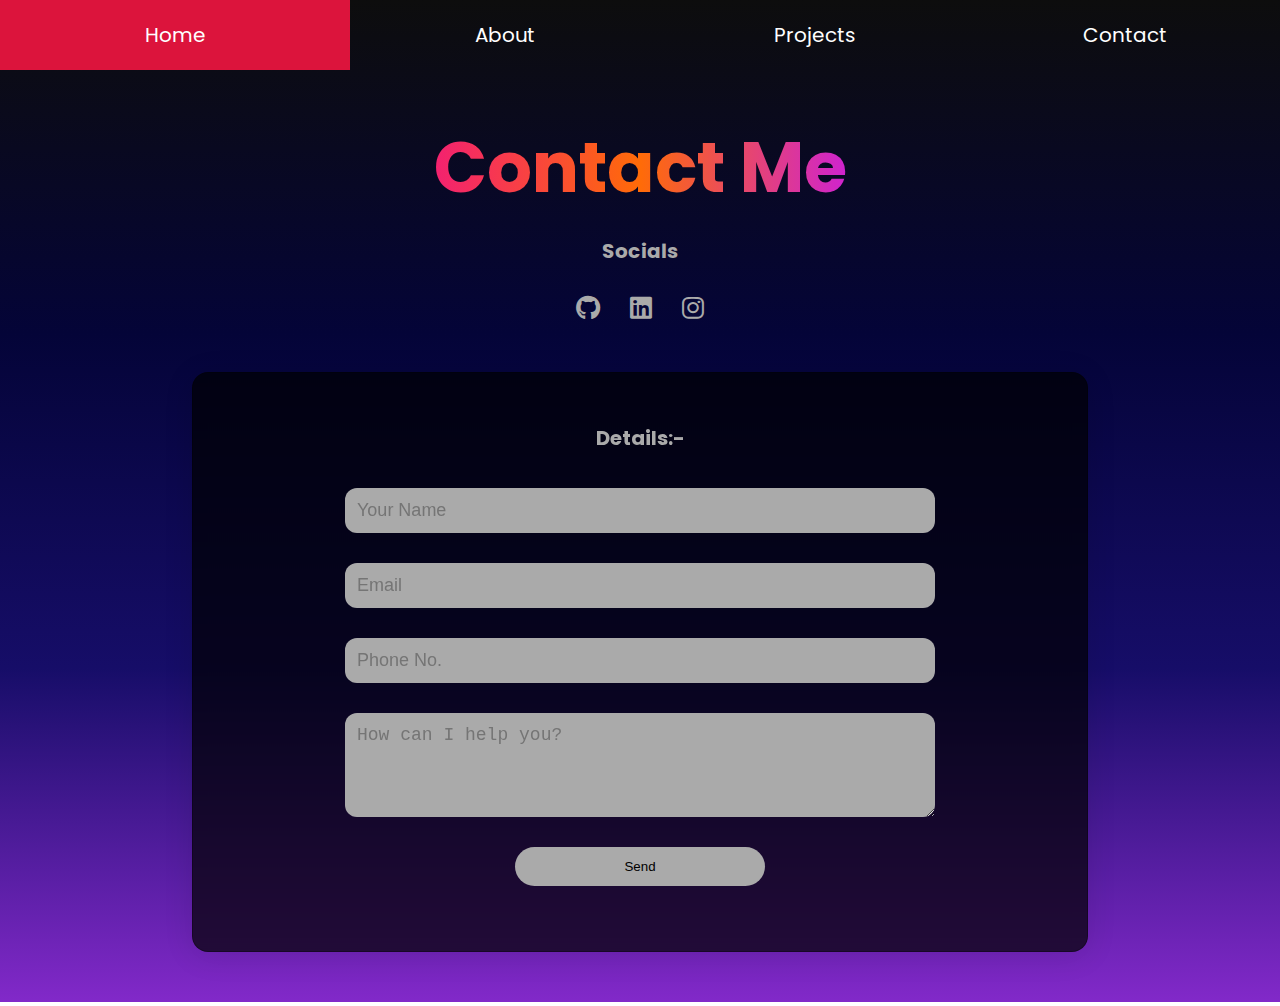
<file: contacts.html>
<!DOCTYPE html>
<html lang="en">
<head>
    <meta charset="UTF-8">
    <meta name="viewport" content="width=device-width, initial-scale=1.0">
    <title>Contact</title>
    <link rel="stylesheet" href="css/style.css">
    <link rel="stylesheet" href="https://cdnjs.cloudflare.com/ajax/libs/font-awesome/6.4.2/css/all.min.css">
    <link rel="stylesheet" href="https://unpkg.com/aos@next/dist/aos.css" />
</head>
<body>
    <nav class="navbar">
        <a href="./index.html"> <i class="fas fa-home"> </i><span> Home </span></a>
        <a href="./about.html"> <i class="fas fa-user"> </i><span> About</span></a>
        <a href="./projects.html"> <i class="fas fa-briefcase"> </i><span> projects</span></a>
        <a href="#"> <i class="fas fa-address-book"> </i><span> Contact </span></a>
        
    </nav>
    <div class="contact-top">
        <h1> <span> Contact Me </span></h1>
    </div>
    <div class="socials-txt">
        <h4> Socials</h4>

    </div>
   
<div class="socials">


   <a href="https://github.com/Greninja7505"> <i class="fa-brands fa-github"></i> </a>
   <a href="https://www.linkedin.com/in/suhail-shaikh-378897283/"> <i class="fa-brands fa-linkedin"></i> </a>
    <a href="https://www.instagram.com/suhail_shaikh7505/"><i class="fa-brands fa-instagram"></i> </a>

</div>
    <div class="form-wrapper">
<form action="https://api.web3forms.com/submit" method="POST">

<h3>
    Details:-
</h3>

<input type="hidden" name="access_key" value="46b3d93a-9de4-4d6b-be91-d6c8f9efebac">
<input type="text"  name="name" id="name" placeholder="Your Name" required>


<input type="email"  name="email" id="email" placeholder="Email" required>



<input type="text"  name="phone" id="phone" placeholder="Phone No." required>

<textarea id="message" name="message"  rows="4" placeholder="How can I help you?"></textarea>
<div class="form-btn"><button type="submit">Send</button></div>


</form>


</div>



</body>
</html>
</file>
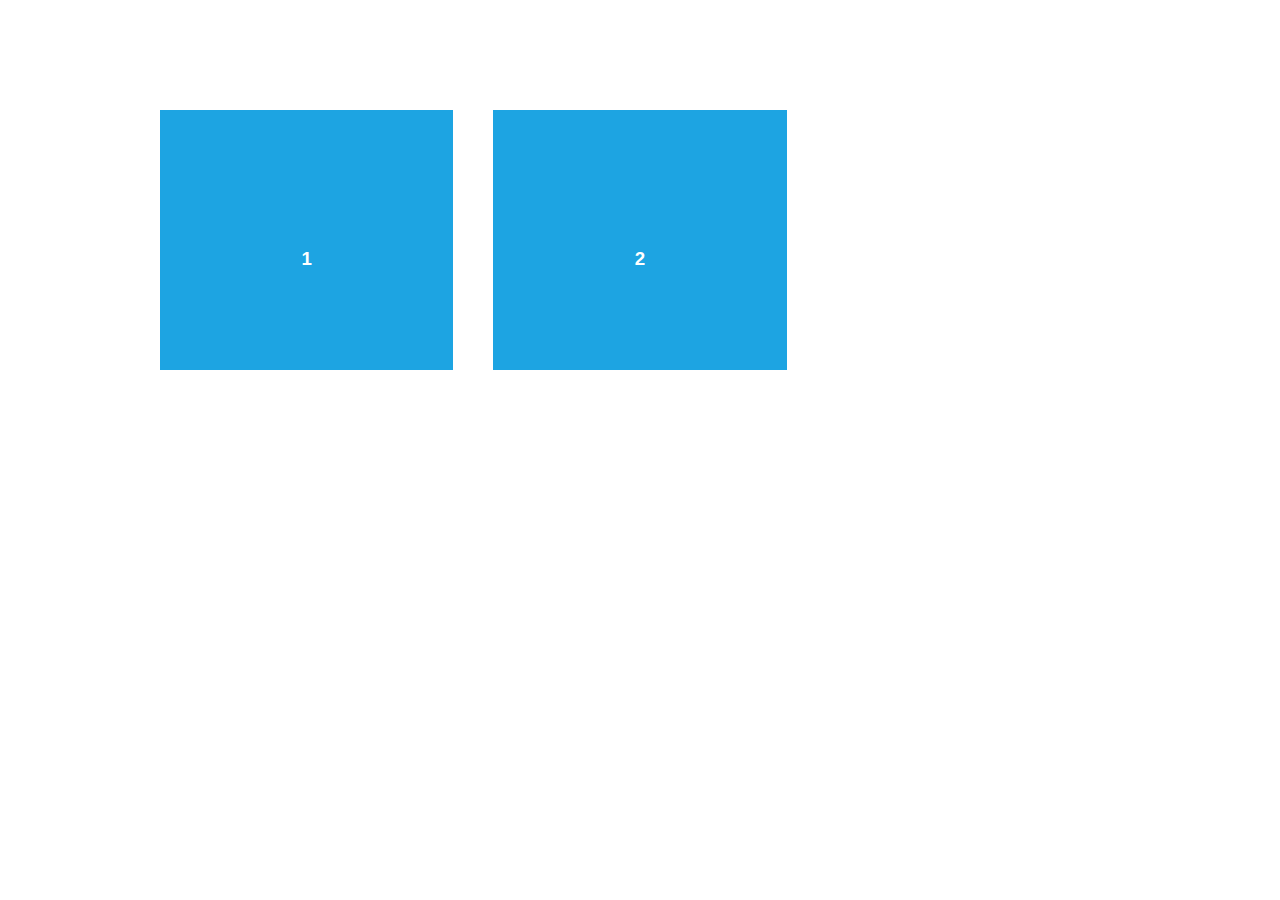
<file: node_modules/aos/demo/async.html>
<!DOCTYPE html>
<html>
  <head>
    <meta charset="utf-8">
    <title>AOS - Animate on scroll library</title>
    <meta name="viewport" content="width=device-width">
    <link rel="stylesheet" href="css/styles.css" />
    <link rel="stylesheet" href="../dist/aos.css" />
  </head>
  <body>
    <div id="aos-demo" class="aos-all"></div>

    <script src="../dist/aos.js"></script>
    <script>
      AOS.init({
        easing: 'ease-in-out-sine'
      });

      setInterval(addItem, 300);

      var itemsCounter = 1;
      var container = document.getElementById('aos-demo');

      function addItem () {
        if (itemsCounter > 42) return;
        var item = document.createElement('div');
        item.classList.add('aos-item');
        item.setAttribute('data-aos', 'fade-up');
        item.innerHTML = '<div class="aos-item__inner"><h3>' + itemsCounter + '</h3></div>';
        container.appendChild(item);
        itemsCounter++;
      }
    </script>
  </body>
</html>
</file>
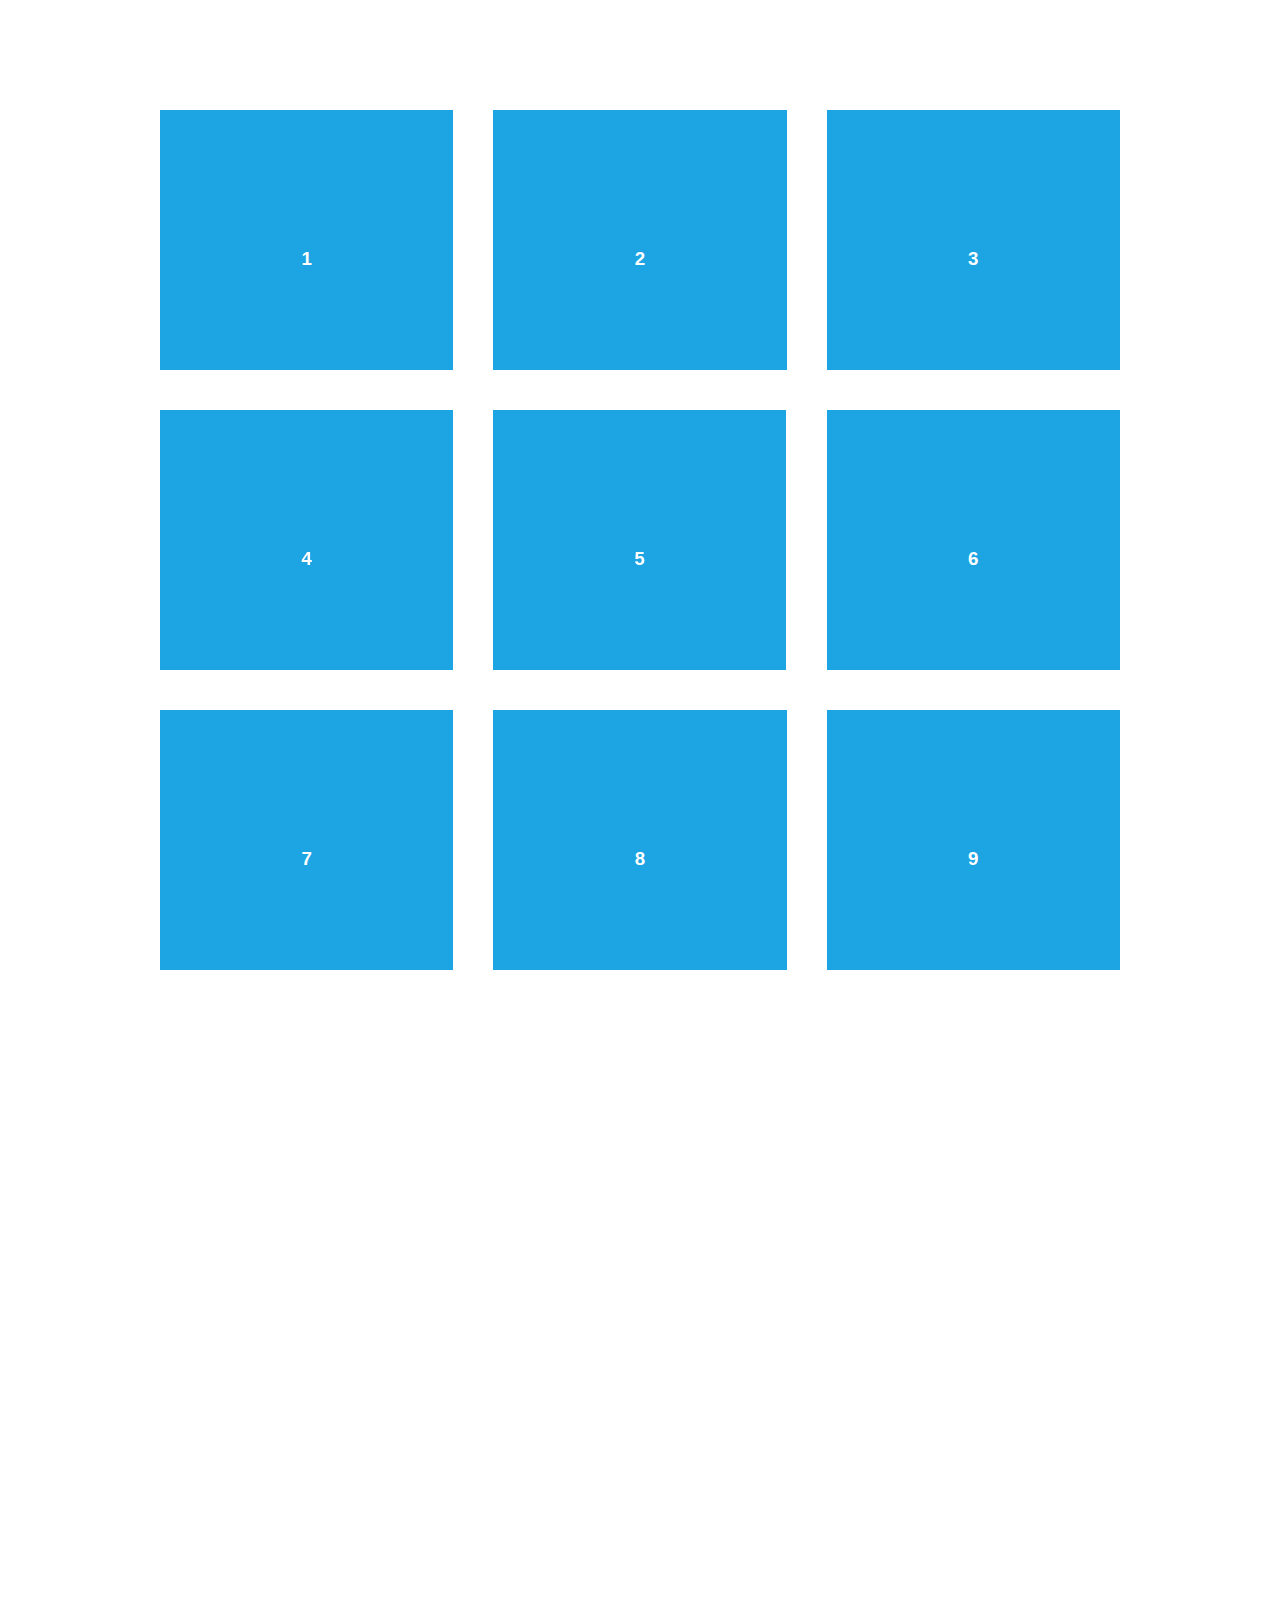
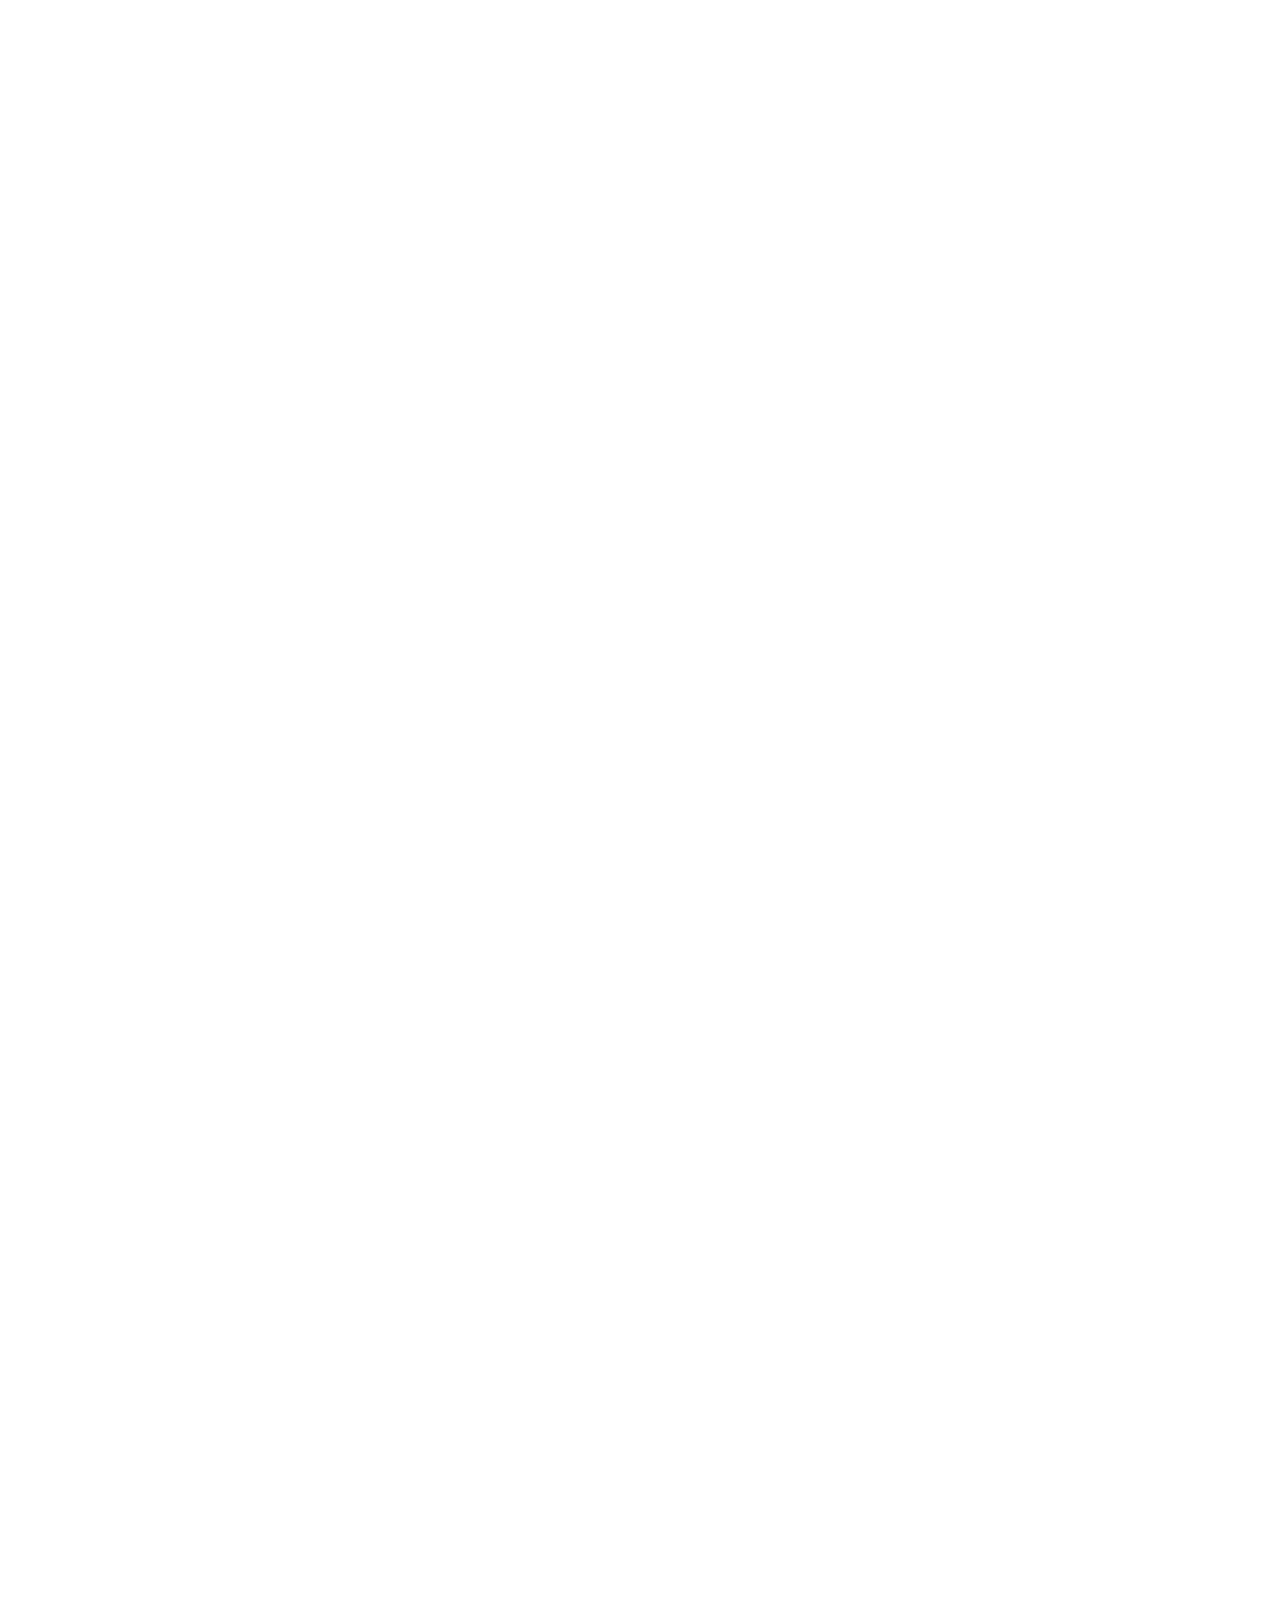
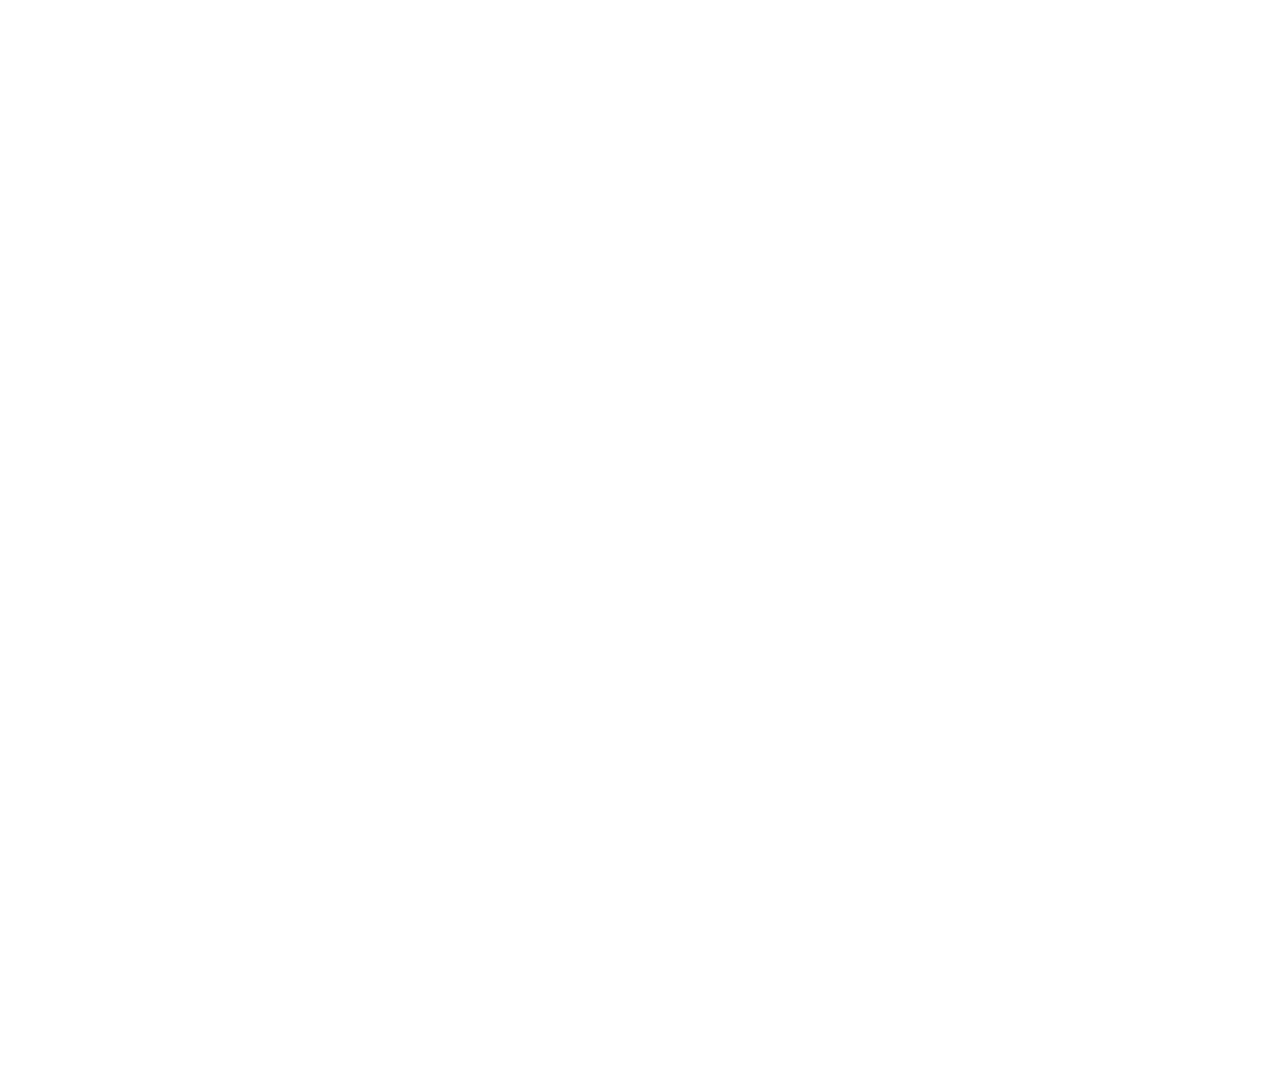
<file: node_modules/aos/demo/simple.html>
<!DOCTYPE html>
<html>
  <head>
    <meta charset="utf-8">
    <title>AOS - Animate on scroll library</title>
    <meta name="viewport" content="width=device-width">
    <link rel="stylesheet" href="css/styles.css" />
    <link rel="stylesheet" href="../dist/aos.css" />
    <!--[if lt IE 9]>
    <script src="//html5shiv.googlecode.com/svn/trunk/html5.js"></script>
    <![endif]-->
  </head>
  <body>
    <div id="transcroller-body" class="aos-all">
      <div class="aos-item" data-aos="fade-up">
        <div class="aos-item__inner"><h3>1</h3></div>
      </div>
      <div class="aos-item" data-aos="fade-down">
        <div class="aos-item__inner"><h3>2</h3></div>
      </div>
      <div class="aos-item" data-aos="zoom-out-down">
        <div class="aos-item__inner"><h3>3</h3></div>
      </div>
      <div class="aos-item" data-aos="flip-down">
        <div class="aos-item__inner"><h3>4</h3></div>
      </div>
      <div class="aos-item" data-aos="flip-up">
        <div class="aos-item__inner"><h3>5</h3></div>
      </div>
      <div class="aos-item" data-aos="fade-down">
        <div class="aos-item__inner"><h3>6</h3></div>
      </div>
      <div class="aos-item" data-aos="fade-in">
        <div class="aos-item__inner"><h3>7</h3></div>
      </div>
      <div class="aos-item" data-aos="fade-down">
        <div class="aos-item__inner"><h3>8</h3></div>
      </div>
      <div class="aos-item" data-aos="fade-in">
        <div class="aos-item__inner"><h3>9</h3></div>
      </div>
      <div class="aos-item" data-aos="fade-down">
        <div class="aos-item__inner"><h3>10</h3></div>
      </div>
      <div class="aos-item" data-aos="fade-up">
        <div class="aos-item__inner"><h3>11</h3></div>
      </div>
      <div class="aos-item" data-aos="fade-down">
        <div class="aos-item__inner"><h3>12</h3></div>
      </div>
      <div class="aos-item" data-aos="fade-in">
        <div class="aos-item__inner"><h3>13</h3></div>
      </div>
      <div class="aos-item" data-aos="fade-up">
        <div class="aos-item__inner"><h3>14</h3></div>
      </div>
      <div class="aos-item" data-aos="fade-in">
        <div class="aos-item__inner"><h3>15</h3></div>
      </div>
      <div class="aos-item" data-aos="fade-up">
        <div class="aos-item__inner"><h3>16</h3></div>
      </div>
      <div class="aos-item" data-aos="fade-down">
        <div class="aos-item__inner"><h3>17</h3></div>
      </div>
      <div class="aos-item" data-aos="fade-up">
        <div class="aos-item__inner"><h3>18</h3></div>
      </div>
      <div class="aos-item" data-aos="zoom-out">
        <div class="aos-item__inner"><h3>19</h3></div>
      </div>
      <div class="aos-item" data-aos="fade-up">
        <div class="aos-item__inner"><h3>20</h3></div>
      </div>
      <div class="aos-item" data-aos="zoom-out">
        <div class="aos-item__inner"><h3>21</h3></div>
      </div>
      <div class="aos-item" data-aos="fade-in">
        <div class="aos-item__inner"><h3>22</h3></div>
      </div>
      <div class="aos-item" data-aos="zoom-out-up">
        <div class="aos-item__inner"><h3>23</h3></div>
      </div>
      <div class="aos-item" data-aos="zoom-out-down">
        <div class="aos-item__inner"><h3>24</h3></div>
      </div>
      <div class="aos-item" data-aos="fade-in">
        <div class="aos-item__inner"><h3>25</h3></div>
      </div>
      <div class="aos-item" data-aos="fade-in">
        <div class="aos-item__inner"><h3>26</h3></div>
      </div>
      <div class="aos-item" data-aos="fade-in">
        <div class="aos-item__inner"><h3>27</h3></div>
      </div>
      <div class="aos-item" data-aos="fade-in">
        <div class="aos-item__inner"><h3>28</h3></div>
      </div>
      <div class="aos-item" data-aos="fade-in">
        <div class="aos-item__inner"><h3>29</h3></div>
      </div>
      <div class="aos-item" data-aos="fade-in">
        <div class="aos-item__inner"><h3>30</h3></div>
      </div>
      <div class="aos-item" data-aos="fade-in">
        <div class="aos-item__inner"><h3>31</h3></div>
      </div>
      <div class="aos-item" data-aos="fade-in">
        <div class="aos-item__inner"><h3>32</h3></div>
      </div>
      <div class="aos-item" data-aos="fade-in">
        <div class="aos-item__inner"><h3>33</h3></div>
      </div>
      <div class="aos-item" data-aos="fade-in">
        <div class="aos-item__inner"><h3>34</h3></div>
      </div>
      <div class="aos-item" data-aos="fade-in">
        <div class="aos-item__inner"><h3>35</h3></div>
      </div>
      <div class="aos-item" data-aos="fade-in">
        <div class="aos-item__inner"><h3>36</h3></div>
      </div>
      <div class="aos-item" data-aos="fade-in">
        <div class="aos-item__inner"><h3>37</h3></div>
      </div>
      <div class="aos-item" data-aos="fade-in">
        <div class="aos-item__inner"><h3>38</h3></div>
      </div>
      <div class="aos-item" data-aos="fade-in">
        <div class="aos-item__inner"><h3>39</h3></div>
      </div>
      <div class="aos-item" data-aos="fade-in">
        <div class="aos-item__inner"><h3>40</h3></div>
      </div>
      <div class="aos-item" data-aos="fade-in">
        <div class="aos-item__inner"><h3>41</h3></div>
      </div>
      <div class="aos-item" data-aos="fade-in">
        <div class="aos-item__inner"><h3>42</h3></div>
      </div>
    </div>

    <script src="../dist/aos.js"></script>
    <script>
      AOS.init({
        easing: 'ease-in-out-sine'
      });
    </script>

    <!-- <script src="//cdnjs.cloudflare.com/ajax/libs/require.js/2.1.11/require.min.js"></script>
    <script>
      requirejs.config({
          baseUrl: '../dist',
      });

      require(['aos'], function(AOS){
          AOS.init({
              easing: 'ease-in-out-sine'
          });
      });
    </script> -->
  </body>
</html>
</file>
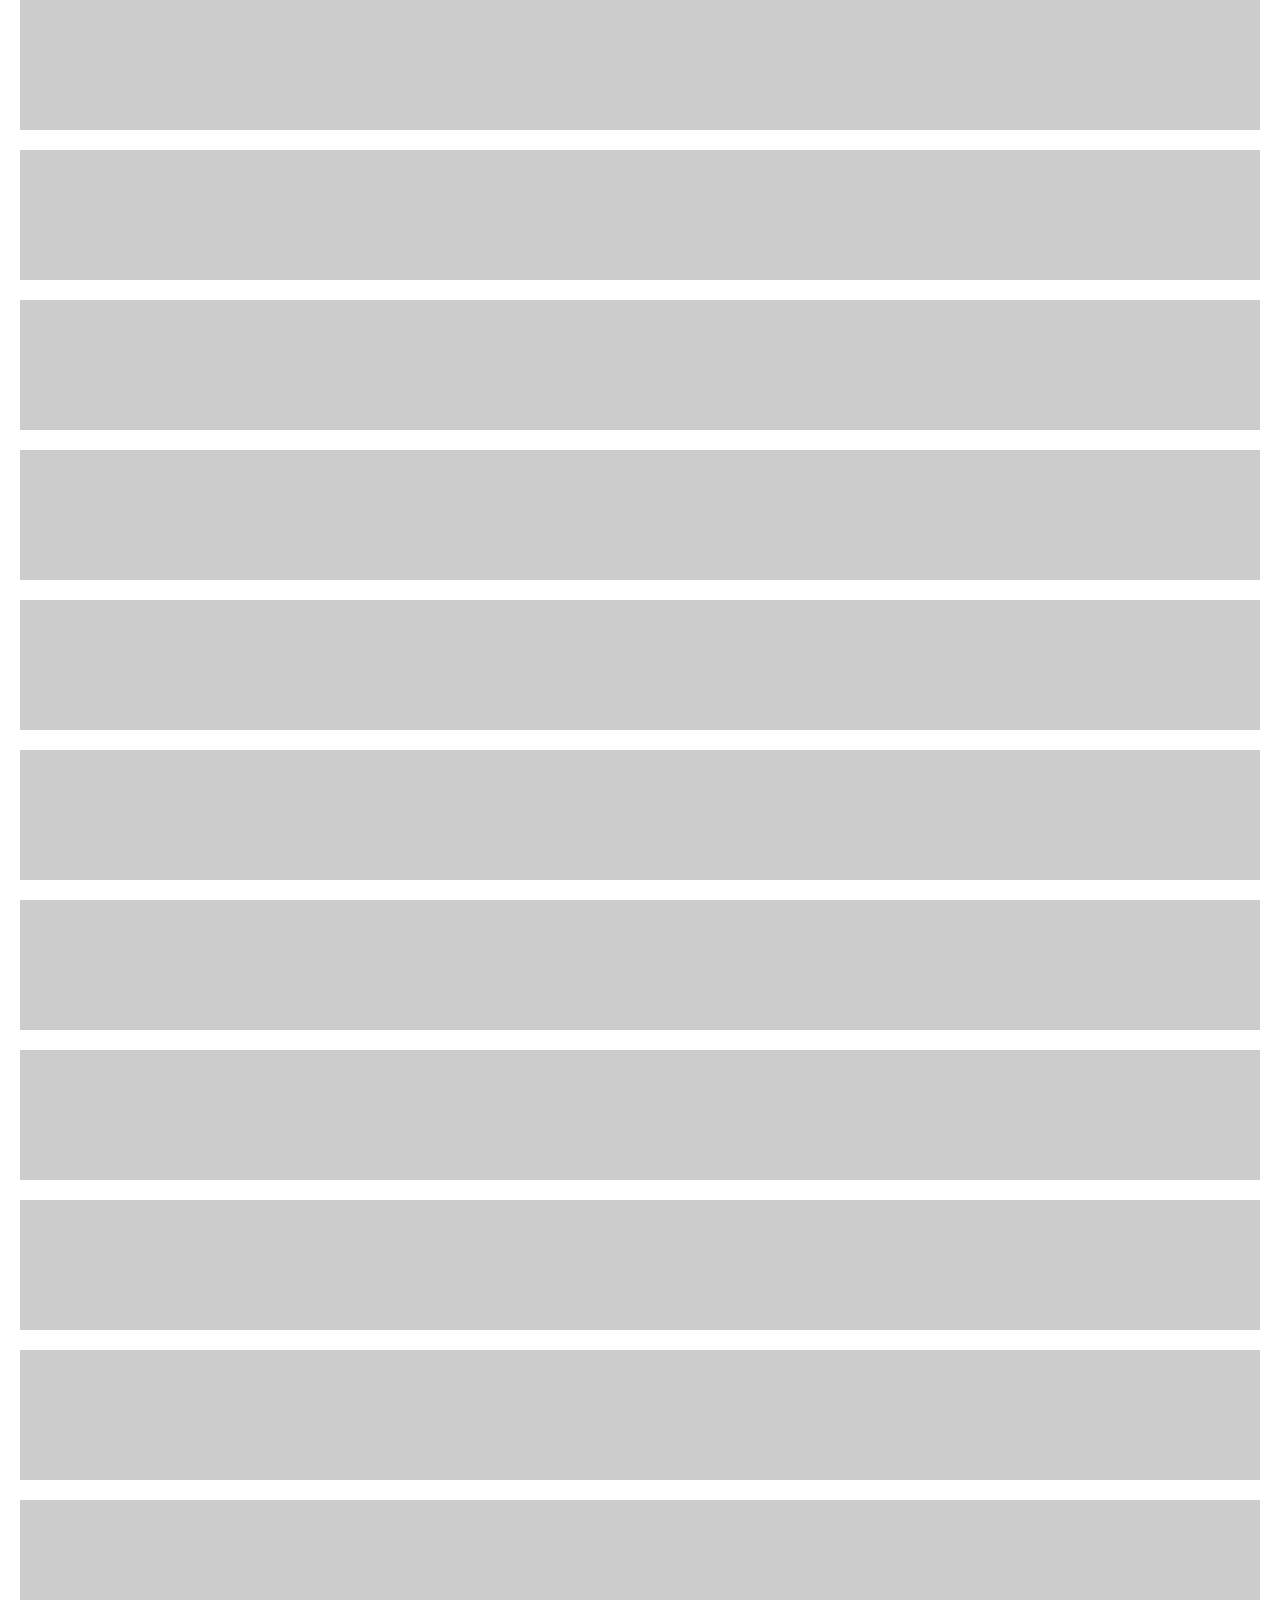
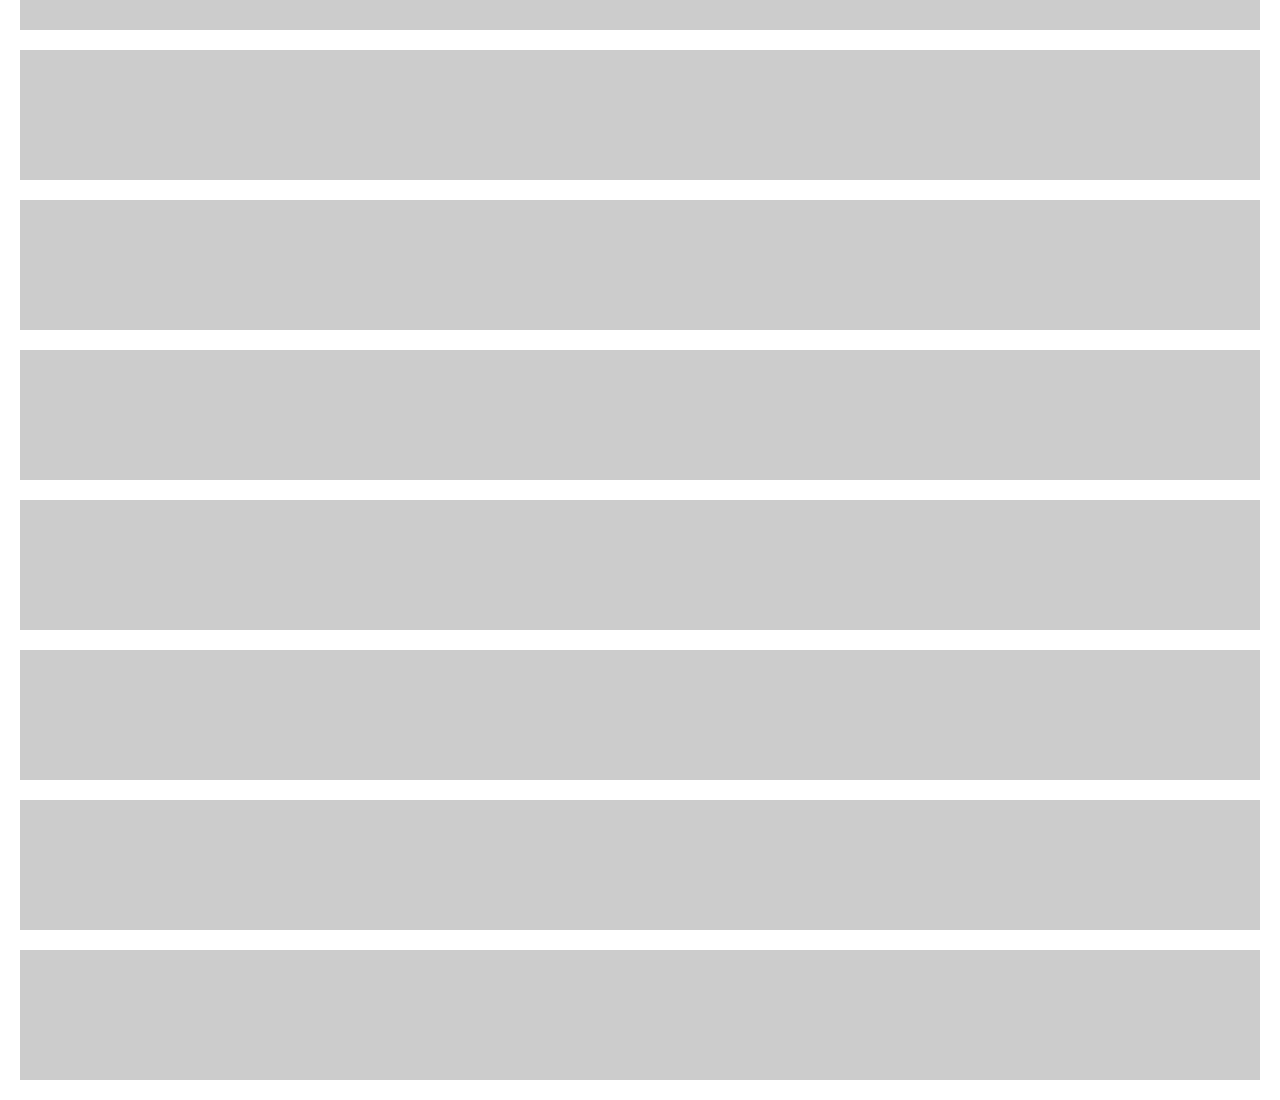
<file: node_modules/aos/test/fixtures/aos-offset.fixture.html>
<!DOCTYPE html>
<html>
  <head>
    <title></title>
    <style type="text/css">
      * {box-sizing: border-box;}
      body {
        margin: 0; padding: 0 20px; text-align: center;
      }
      .aos-item {
        width: 100%; height: 130px; margin: 0 0 20px 0; background: #ccc;
      }
    </style>
  </head>
  <body class="body">
    <div class="aos-item aos-item--1" data-aos-offset="50" data-aos="fade"></div>
    <div class="aos-item aos-item--2" data-aos-offset="50" data-aos="fade-up"></div>
    <div class="aos-item aos-item--3" data-aos-offset="50" data-aos="fade-down"></div>
    <div class="aos-item aos-item--4" data-aos-offset="50" data-aos="fade-left"></div>
    <div class="aos-item aos-item--5" data-aos-offset="50" data-aos="fade-right"></div>
    <div class="aos-item aos-item--6" data-aos-offset="50" data-aos="flip-up"></div>
    <div class="aos-item aos-item--7" data-aos-offset="50" data-aos="flip-down"></div>
    <div class="aos-item aos-item--8" data-aos-offset="50" data-aos="flip-left"></div>
    <div class="aos-item aos-item--9" data-aos-offset="50" data-aos="flip-right"></div>
    <div class="aos-item aos-item--10" data-aos-offset="50" data-aos="zoom-in"></div>
    <div class="aos-item aos-item--11" data-aos-offset="50" data-aos="zoom-in-up"></div>
    <div class="aos-item aos-item--12" data-aos-offset="50" data-aos="zoom-in-down"></div>
    <div class="aos-item aos-item--13" data-aos-offset="50" data-aos="zoom-in-left"></div>
    <div class="aos-item aos-item--14" data-aos-offset="50" data-aos="zoom-in-right"></div>
    <div class="aos-item aos-item--15" data-aos-offset="50" data-aos="slide-up"></div>
    <div class="aos-item aos-item--16" data-aos-offset="50" data-aos="slide-down"></div>
    <div class="aos-item aos-item--17" data-aos-offset="50" data-aos="slide-left"></div>
    <div class="aos-item aos-item--18" data-aos-offset="50" data-aos="slide-right"></div>
  </body>
</html>
</file>
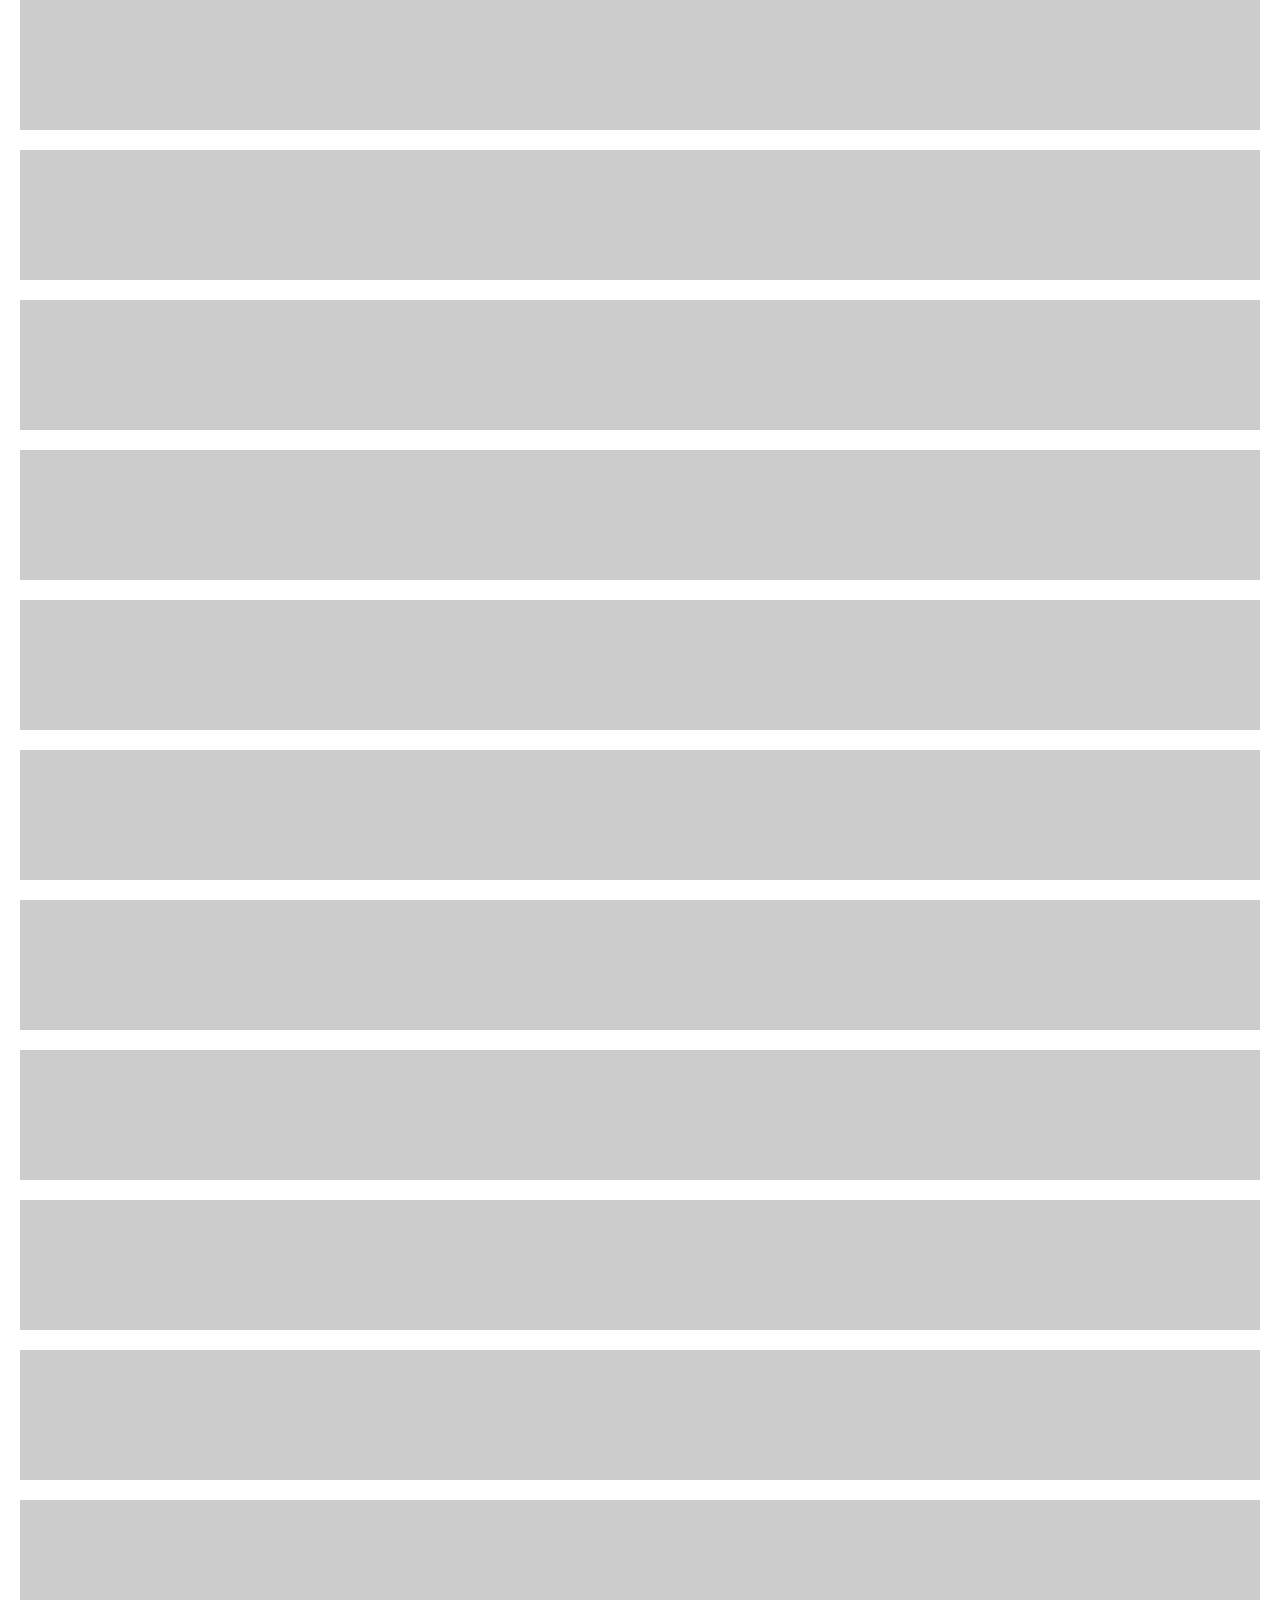
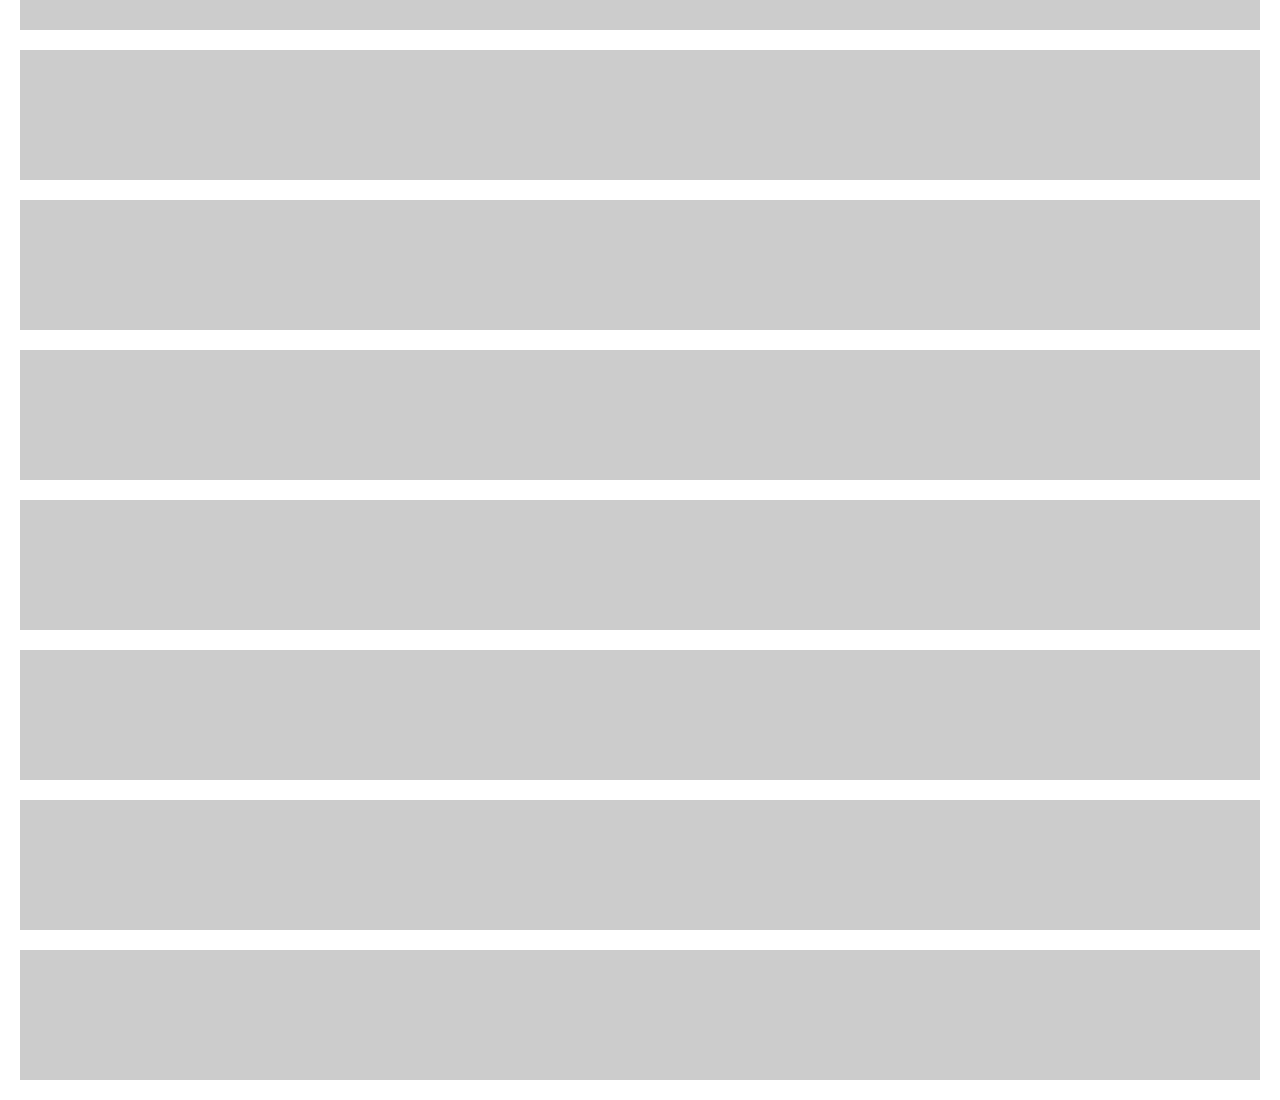
<file: node_modules/aos/test/fixtures/aos.fixture.html>
<!DOCTYPE html>
<html>
  <head>
    <title></title>
    <style type="text/css">
      * {box-sizing: border-box;}
      body {
        margin: 0; padding: 0 20px; text-align: center;
      }
      .aos-item {
        width: 100%; height: 130px; margin: 0 0 20px 0; background: #ccc;
      }
    </style>
  </head>
  <body class="body">
    <div class="aos-item aos-item--1" data-aos="fade"></div>
    <div class="aos-item aos-item--2" data-aos="fade-up"></div>
    <div class="aos-item aos-item--3" data-aos="fade-down"></div>
    <div class="aos-item aos-item--4" data-aos="fade-left"></div>
    <div class="aos-item aos-item--5" data-aos="fade-right"></div>
    <div class="aos-item aos-item--6" data-aos="flip-up"></div>
    <div class="aos-item aos-item--7" data-aos="flip-down"></div>
    <div class="aos-item aos-item--8" data-aos="flip-left"></div>
    <div class="aos-item aos-item--9" data-aos="flip-right"></div>
    <div class="aos-item aos-item--10" data-aos="zoom-in"></div>
    <div class="aos-item aos-item--11" data-aos="zoom-in-up"></div>
    <div class="aos-item aos-item--12" data-aos="zoom-in-down"></div>
    <div class="aos-item aos-item--13" data-aos="zoom-in-left"></div>
    <div class="aos-item aos-item--14" data-aos="zoom-in-right"></div>
    <div class="aos-item aos-item--15" data-aos="slide-up"></div>
    <div class="aos-item aos-item--16" data-aos="slide-down"></div>
    <div class="aos-item aos-item--17" data-aos="slide-left"></div>
    <div class="aos-item aos-item--18" data-aos="slide-right"></div>
  </body>
</html>
</file>
<file: css/style.css>
@import url("https://fonts.googleapis.com/css2?family=Poppins:wght@100;300;400;500;600;700&display=swap");
@keyframes Transition-In {
  from {
    opacity: 0;
    transform: rotateX(15deg);
  }
  to {
    opacity: 1;
    transform: rotateX(0deg);
  }
}
@keyframes animate {
  0% {
    background-position: 0% 50%;
  }
  50% {
    background-position: 0% 100%;
  }
  100% {
    background-position: 0% 50%;
  }
}
* {
  margin: 0;
  padding: 0;
  box-sizing: border-box;
}

html {
  min-width: 100%;
  min-height: 100%;
  font-size: 62.5%;
  overflow-x: hidden;
}
html::-webkit-scrollbar-track {
  background: #0d0d0d;
}
html::-webkit-scrollbar-track {
  background: #dc143c;
}

body {
  background: linear-gradient(to bottom, #0d0d0d, #040438, #160D68, #8229C9);
  padding-bottom: 10.5rem;
  animation: animate 15s line infinite;
  font-family: "Poppins", sans-serif;
  color: white;
  padding: 0;
  margin: 0;
  text-decoration: none;
  text-transform: capitalize;
  box-sizing: border-box;
  outline: none;
  border: none;
}

section {
  padding: 3rem 3rem;
}

.navbar {
  top: 0;
  left: 0;
  right: 0;
  display: flex;
  z-index: 1000;
  text-align: center;
}
.navbar a {
  padding: 2rem;
  font-size: 2rem;
  flex: 1;
  color: #fff;
  text-decoration: none;
  transition: 0.2s linear;
}
.navbar a i {
  display: none;
  color: #FFB6C1;
  padding-right: 0.5rem;
}
.navbar a span {
  color: #fff;
}
.navbar a:hover {
  background-color: #dc143c;
  padding-left: 4rem;
  padding-right: 4rem;
}
.navbar a:active {
  transform: scale(0.95);
}

.home {
  display: flex;
  align-items: center;
  gap: 4rem;
}

.below {
  margin-top: 11rem;
  margin-bottom: 10rem;
  font-size: 1rem;
  text-align: center;
}

.content h2 {
  color: #aaa;
  font-size: 4.5rem;
  padding-bottom: 0.5rem;
}
.content span {
  font-size: 4rem;
  background: linear-gradient(to right, #f32170, #ff6b08, #cf23cf, #eedd44);
  -webkit-text-fill-color: transparent;
  -webkit-background-clip: text;
  padding: 0.5rem 0;
  display: inline;
}
.content p {
  display: block;
  font-size: 2rem;
  color: #aaa;
  padding: 1rem 0;
  line-height: 3.5rem;
}

.image img {
  margin-top: 3rem;
  height: auto;
  width: 30vw;
}

.btn {
  display: inline-block;
  text-decoration: none;
  padding: 1rem 1.7rem;
  margin-top: 2rem;
  margin-bottom: 2rem;
  background: linear-gradient(to right, #ff1493, #00bcd4);
  color: #ffffff;
  border: none;
  border-radius: 1rem;
  transition: 0.5s;
  /* Rounded shape */
  font-size: 1.5rem;
  font-weight: bold;
  text-align: center;
  cursor: pointer;
}

/* Hover State */
.btn:hover {
  padding-left: 30px;
  padding-right: 30px;
}

/* Active State */
.btn:active {
  transform: scale(0.95);
  /* Slight shrink when clicked */
}

.below {
  font-size: 2rem;
}
.below h1 {
  color: #aaa;
  margin-bottom: 1rem;
}
.below h3 {
  color: #aaa;
  margin-bottom: 1rem;
}

.about-fullpage {
  display: flex;
  flex-direction: column;
  text-align: center;
  margin-bottom: 5rem;
}

.about-img {
  width: 30vw;
  height: auto;
}

.aboutme-h1 {
  margin: 1.5rem 0rem 1.5rem 0rem;
  text-align: center;
  font-size: 5vw;
  color: linear-gradient(to right, #f32170, #ff6b08, #cf23cf);
}
.aboutme-h1 span {
  background: linear-gradient(to right, #f32170, #ff6b08, #cf23cf);
  -webkit-text-fill-color: transparent;
  -webkit-background-clip: text;
}

.body-container {
  box-sizing: border-box;
  display: flex;
  flex-direction: column;
  text-align: center;
}

.box-container {
  display: flex;
  flex-direction: column;
}

.box-1 {
  font-size: 1rem;
}

.about-p {
  padding: 0 2.9rem;
  text-align: left;
  color: #aaa;
  font-size: 2.2rem;
}

.box1-content h2 {
  font-size: 5rem;
}

.box-1 h1 {
  background: linear-gradient(to right, #f32170, #ff6b08, #cf23cf, #eedd44);
  -webkit-text-fill-color: transparent;
  -webkit-background-clip: text;
  font-size: 7rem;
}
.box-1 h4 {
  margin-top: 1.5rem;
  margin-bottom: 2.5rem;
  font-size: 2rem;
}

.logotext h1 {
  color: #aaa;
  font-size: 5rem;
}

.wrapper {
  display: flex;
  flex-direction: row;
  width: auto;
  height: 15rem;
  justify-content: center;
  align-items: center;
  gap: 5rem;
}
.wrapper .logo1bg {
  backdrop-filter: blur(10px) saturate(105%);
  -webkit-backdrop-filter: blur(16px) saturate(120%);
  filter: drop-shadow(0 30px 10px rgba(0, 0, 0, 0.325));
}
.wrapper .logo1 {
  position: relative;
}
.wrapper .logo1 img {
  margin-top: 2rem;
  position: relative;
  width: 10rem;
}
.wrapper .logo2 {
  position: relative;
  filter: drop-shadow(0 30px 10px rgba(0, 0, 0, 0.325));
}
.wrapper .logo2 img {
  position: relative;
  margin-top: 2.7rem;
  width: 10rem;
}
.wrapper .logo3 {
  filter: drop-shadow(0 30px 10px rgba(0, 0, 0, 0.325));
  position: relative;
}
.wrapper .logo3 img {
  position: relative;
  margin-top: 2.7rem;
  width: 10rem;
}
.wrapper .logo4 {
  filter: drop-shadow(0 30px 10px rgba(0, 0, 0, 0.225));
  position: relative;
}
.wrapper .logo4 img {
  position: relative;
  margin-top: 2.7rem;
  width: 10rem;
}
.wrapper .logo5 {
  filter: drop-shadow(0 30px 10px rgba(0, 0, 0, 0.225));
  position: relative;
}
.wrapper .logo5 img {
  position: relative;
  margin-top: 2.7rem;
  width: 10rem;
}
.wrapper .content1 {
  border-radius: 1.2rem;
  font-size: 1.7rem;
  text-align: center;
  top: 0;
  margin-left: 1.65rem;
  margin-bottom: 2rem;
  padding-bottom: 9rem;
  position: absolute;
  display: flex;
  flex-direction: column;
  justify-content: center;
  align-items: center;
  opacity: 0;
  transition: 0.6s;
}
.wrapper .content1 .text-html {
  border-radius: 1rem;
}
.wrapper .content1:hover {
  transform: translate(0%, -5%);
  opacity: 1;
}
.wrapper .content2 {
  align-items: center;
  justify-content: center;
  display: flex;
  flex-direction: column;
  text-align: center;
  position: absolute;
  top: 0;
  opacity: 0;
  margin-left: 1rem;
  padding-bottom: 9rem;
  padding-left: 2rem;
  padding-right: 2rem;
  transition: 0.6s;
}
.wrapper .content2 .text-css {
  font-size: 1.7rem;
}
.wrapper .content2:hover {
  transform: translate(0%, -5%);
  opacity: 1;
}
.wrapper .content3 {
  align-items: center;
  justify-content: center;
  display: flex;
  flex-direction: column;
  text-align: center;
  position: absolute;
  top: 0;
  opacity: 0;
  margin-right: 1.5rem;
  padding-bottom: 9rem;
  padding-left: 1rem;
  padding-right: 1rem;
  transition: 0.6s;
}
.wrapper .content3 .text-js {
  font-size: 1.35rem;
}
.wrapper .content3:hover {
  transform: translate(0%, -5%);
  opacity: 1;
}
.wrapper .content4 {
  align-items: center;
  justify-content: center;
  display: flex;
  flex-direction: column;
  text-align: center;
  position: absolute;
  top: 0;
  opacity: 0;
  margin-left: 1rem;
  padding-bottom: 9rem;
  padding-left: 2rem;
  padding-right: 2rem;
  transition: 0.6s;
}
.wrapper .content4 .text-cpp {
  position: relative;
  font-size: 1.7rem;
}
.wrapper .content4:hover {
  transform: translate(0%, -5%);
  opacity: 1;
}
.wrapper .content5 {
  align-items: center;
  justify-content: center;
  display: flex;
  flex-direction: column;
  text-align: center;
  position: absolute;
  top: 0;
  opacity: 0;
  margin-left: 1rem;
  padding-bottom: 9rem;
  padding-left: 2rem;
  padding-right: 2rem;
  transition: 0.6s;
}
.wrapper .content5 .text-sass {
  margin-left: -0.7rem;
  margin-top: 1rem;
  position: relative;
  font-size: 1.7rem;
}
.wrapper .content5:hover {
  transform: translate(0%, -5%);
  opacity: 1;
}

.about-bottom {
  margin-top: 3rem;
}
.about-bottom h2 {
  color: #aaa;
  font-size: 4rem;
}
.about-bottom h4 {
  color: #aaa;
  font-size: 2.7rem;
}

.languages img .html-overlay {
  position: absolute;
  top: 50%;
  left: 50%;
  transform: translate(-50%, -50%);
  color: #fff;
  font-size: 18px;
  font-weight: bold;
  opacity: 0;
  /* Initially hidden */
  transition: opacity 0.3s ease;
}

.projects-title {
  margin-top: 3rem;
  text-align: center;
  font-size: 4rem;
}
.projects-title .proj-img {
  margin-top: 5rem;
  margin-right: 5rem;
}
.projects-title span {
  text-align: center;
  background: linear-gradient(to right, #f32170, #ff6b08, #cf23cf);
  -webkit-text-fill-color: transparent;
  -webkit-background-clip: text;
}
.projects-title .bottom-h1 {
  margin-top: 5rem;
  color: #aaa;
}

.proj-wrapper {
  display: flex;
  margin-top: 15rem;
  margin-bottom: 12rem;
  flex-direction: column;
  align-items: center;
}
.proj-wrapper .proj-1 {
  background: rgba(0, 0, 0, 0.7);
  border-radius: 16px;
  box-shadow: 0 4px 30px rgba(0, 0, 0, 0.1);
  backdrop-filter: blur(6.1px);
  -webkit-backdrop-filter: blur(6.1px);
  border: 1px solid rgba(0, 0, 0, 0.3);
  height: 45rem;
  width: 35rem;
  border-radius: 2rem;
  display: flex;
  flex-direction: column;
}
.proj-wrapper .proj-1 img {
  margin: auto;
  width: 100%;
  height: 30rem;
  border-radius: 2rem 2rem 0rem 0rem;
}
.proj-wrapper .proj-1 .proj-1-cont {
  width: 100%;
  height: 100%;
  display: flex;
  flex-direction: column;
  border-radius: 0rem 0rem 2rem 2rem;
}
.proj-wrapper .proj-1 .proj1-btn {
  color: white;
  margin-top: 4rem;
  text-align: center;
}
.proj-wrapper .proj-1 .proj1-btn button {
  color: white;
  border-radius: 1rem;
  width: 10rem;
  height: 3.5rem;
  border: none;
  background: linear-gradient(to right, #ff1493, #00bcd4);
  transition: 0.5s;
}
.proj-wrapper .proj-1 .proj1-btn button:hover {
  width: 12rem;
}
.proj-wrapper .proj-1 h3 {
  text-align: center;
  margin-top: 2rem;
  color: #aaa;
  font-size: 2rem;
}
.proj-wrapper .proj-1 p {
  text-align: center;
  margin-top: 2rem;
  color: #aaa;
  font-size: 1.6rem;
}

.end-btn {
  display: inline-block;
  text-decoration: none;
  padding: 1rem 3rem;
  margin-top: 2rem;
  margin-bottom: 2rem;
  background: linear-gradient(to right, #ff1493, #00bcd4);
  color: #ffffff;
  border: none;
  border-radius: 1rem;
  transition: 0.5s;
  /* Rounded shape */
  font-size: 1.5rem;
  font-weight: bold;
  text-align: center;
  cursor: pointer;
}

/* Hover State */
.end-btn:hover {
  padding-left: 4rem;
  padding-right: 4rem;
}

/* Active State */
.end-btn:active {
  transform: scale(0.95);
  /* Slight shrink when clicked */
}

.cont-btn {
  display: inline-block;
  text-decoration: none;
  padding: 1rem 1.7rem;
  margin-bottom: 7rem;
  background: linear-gradient(to right, #ff1493, #00bcd4);
  color: #ffffff;
  border: none;
  border-radius: 1rem;
  transition: 0.5s;
  /* Rounded shape */
  font-size: 1.5rem;
  font-weight: bold;
  text-align: center;
  cursor: pointer;
}

.card1 {
  background-color: red;
  height: 5rem;
  width: 5rem;
}

.contact-top {
  margin-bottom: 1.5rem;
}
.contact-top h1 {
  margin-top: 4.5rem;
  text-align: center;
  font-size: 7rem;
}
.contact-top h1 span {
  background: linear-gradient(to right, #f32170, #ff6b08, #cf23cf);
  -webkit-text-fill-color: transparent;
  -webkit-background-clip: text;
}

.socials-txt {
  text-align: center;
  margin-bottom: 3rem;
  font-size: 2rem;
  color: #aaa;
}

.socials {
  width: 10%;
  margin: auto;
  display: flex;
  flex-direction: row;
  justify-content: space-between;
}
.socials i {
  cursor: pointer;
  color: #aaa;
  font-size: 2.5rem;
}
.socials i:hover {
  transform: scale(1.2);
  color: white;
}

.form-wrapper {
  background: rgba(0, 0, 0, 0.7);
  border-radius: 16px;
  box-shadow: 0 4px 30px rgba(0, 0, 0, 0.1);
  backdrop-filter: blur(6.1px);
  -webkit-backdrop-filter: blur(6.1px);
  border: 1px solid rgba(0, 0, 0, 0.3);
  width: 70%;
  margin-left: 15%;
  margin-top: 5rem;
  margin-bottom: 5rem;
  padding-top: 5rem;
  padding-bottom: 5rem;
  display: flex;
  flex-direction: column;
  align-items: center;
  justify-content: center;
}

form {
  display: flex;
  flex-direction: column;
}

form h3 {
  margin-bottom: 2rem;
  text-align: center;
  color: #aaa;
  font-size: 2rem;
}

form input,
form textarea {
  background-color: #aaa;
  font-size: 1.8rem;
  border: 0;
  margin: 1.5rem 0;
  padding: 1.2rem;
  border-radius: 1.2rem;
}

.form-btn {
  align-items: center;
  justify-content: center;
}
.form-btn button {
  background-color: #aaa;
  width: 25rem;
  margin: 1.5rem 17rem;
  padding: 1.2rem;
  cursor: pointer;
  outline: none;
  border: 0;
  border-radius: 2rem;
  transition: 0.5s;
}

.form-btn button:active {
  transform: scale(0.85);
}

@media (max-width: 426px) {
  html {
    font-size: 55%;
  }
  body {
    margin-bottom: 5rem;
  }
  .navbar {
    padding: 0;
  }
  .navbar a {
    padding: 1rem;
    font-size: 1rem;
  }
  .navbar a i {
    padding: 0;
  }
  .navbar a span {
    padding: 0;
  }
  section {
    padding: 0;
  }
  .home {
    display: flex;
    flex-direction: column-reverse;
    text-align: center;
  }
  .home h2 {
    font-size: 3rem;
  }
  .home span {
    font-size: 2.5rem;
  }
  .content p {
    margin: 0 2rem;
  }
  .image img {
    height: 40vh;
    border-radius: 0;
    width: 100%;
  }
  .about-fullpage {
    display: flex;
    flex-direction: column;
    text-align: center;
  }
  .about-img {
    margin-top: 1rem;
    width: 40vw;
    height: auto;
  }
  .aboutme-h1 {
    font-size: 5rem;
  }
  .body-container {
    box-sizing: border-box;
    display: flex;
    flex-direction: column;
  }
  .box-1 {
    margin-left: 0;
    font-size: 100%;
  }
  .box-1 h1 {
    background: linear-gradient(to right, #f32170, #ff6b08, #cf23cf, #eedd44);
    -webkit-text-fill-color: transparent;
    -webkit-background-clip: text;
    font-size: 3rem;
  }
  .box1-content span {
    color: #FFA500;
  }
  .box-2 {
    font-size: 1.2rem;
  }
  .box-container {
    gap: 2rem;
    margin: 0;
    box-sizing: border-box;
    display: flex;
    flex-direction: column;
    margin-left: 1.5rem;
  }
  .socials {
    width: 30%;
  }
  .form-wrapper {
    width: 90%;
    margin-top: 20rem;
    margin-left: 5%;
    display: flex;
    flex-direction: column;
    align-items: center;
    justify-content: center;
    margin-bottom: 2rem;
    margin-top: 5rem;
  }
  form {
    display: flex;
    flex-direction: column;
  }
  form h3 {
    text-align: center;
    color: #aaa;
    font-size: 2rem;
  }
  form input,
  form textarea {
    font-size: 1.8rem;
    border: 0;
    border-radius: 1.2rem;
  }
  .form-btn button {
    width: 25rem;
    margin: 0rem 3rem;
    padding: 1.2rem;
    cursor: pointer;
    outline: none;
    border: 0;
    border-radius: 2rem;
    transition: 0.5s;
  }
  .form-btn button:active {
    transform: scale(0.85);
  }
  .projects-title h1 {
    margin-left: 0rem;
    font-size: 5rem;
  }
  .proj-img img {
    margin-left: 3rem;
    width: 30rem;
  }
  .proj-wrapper {
    display: flex;
    flex-direction: row;
    justify-content: center;
  }
  .proj-1 {
    margin-left: 0rem;
  }
}
@keyframes animate {
  0% {
    background-position: 0 50%;
  }
  50% {
    background-position: 100% 50%;
  }
  100% {
    background-position: 0 50%;
  }
}
@media (max-width: 992px) {
  html {
    font-size: 55%;
  }
  body {
    margin-bottom: 5rem;
  }
  .navbar {
    padding: 0;
  }
  .navbar a {
    padding: 1rem;
    font-size: 2rem;
  }
  .navbar a i {
    padding: 0;
  }
  .navbar a span {
    padding: 0;
    font-size: 1.5rem;
  }
  section {
    padding: 0;
  }
  .home {
    display: flex;
    flex-direction: column-reverse;
    text-align: center;
  }
  .home h2 {
    font-size: 3rem;
  }
  .home span {
    font-size: 2.5rem;
  }
  .content p {
    margin: 0 2rem;
  }
  .image img {
    height: 40vh;
    border-radius: 0;
    width: 100%;
  }
  .about-fullpage {
    display: flex;
    flex-direction: column;
    text-align: center;
  }
  .about-img {
    width: 50vw;
    height: auto;
  }
  .aboutme-h1 {
    font-size: 7vw;
  }
  .logotext {
    margin-top: 4rem;
  }
  .body-container {
    box-sizing: border-box;
    display: flex;
    flex-direction: column;
  }
  .box-1 {
    margin-left: 0;
    font-size: 100%;
  }
  .box-1 h1 {
    background: linear-gradient(to right, #f32170, #ff6b08, #cf23cf, #eedd44);
    -webkit-text-fill-color: transparent;
    -webkit-background-clip: text;
    font-size: 3rem;
  }
  .box1-content span {
    color: #FFA500;
  }
  .box-2 {
    font-size: 1.2rem;
  }
  .box-container {
    gap: 2rem;
    margin: 0;
    box-sizing: border-box;
    display: flex;
    flex-direction: column;
    margin-left: 1.5rem;
  }
  .wrapper {
    padding-top: 35rem;
    margin-bottom: 30rem;
    flex-direction: column;
    gap: 1rem;
  }
  .socials {
    width: 30%;
  }
  .form-wrapper {
    width: 90%;
    margin-top: 20rem;
    margin-left: 5%;
    display: flex;
    flex-direction: column;
    align-items: center;
    justify-content: center;
    margin-bottom: 2rem;
    margin-top: 5rem;
  }
  form {
    display: flex;
    flex-direction: column;
  }
  form h3 {
    text-align: center;
    color: #aaa;
    font-size: 2rem;
  }
  form input,
  form textarea {
    font-size: 1.8rem;
    border: 0;
    border-radius: 1.2rem;
  }
  .form-btn button {
    width: 25rem;
    margin: 0rem 3rem;
    padding: 1.2rem;
    cursor: pointer;
    outline: none;
    border: 0;
    border-radius: 2rem;
    transition: 0.5s;
  }
  .form-btn button:active {
    transform: scale(0.85);
  }
}/*# sourceMappingURL=style.css.map */
</file>
<file: node_modules/aos/demo/css/styles.css>
body {
  font-family: Helvetica,Tahoma;
}

*,
*:before,
*:after {
  box-sizing: border-box;
}

.aos-all {
  width: 1000px;
  max-width: 98%;
  margin: 10vh auto 0 auto;
}

.aos-item {
  display: inline-block;
  float: left;
  width: 33.3333%;
  height: 300px;
  padding: 20px;
}

.aos-item__inner {
  position: relative;
  width: 100%;
  height: 100%;
  float: left;
  background: #1da4e2;
  line-height: 260px;
  text-align: center;
  color: #fff;
}

@media screen and (max-width: 800px) {
  .aos-item {
    width: 50%;
  }
}
</file>
